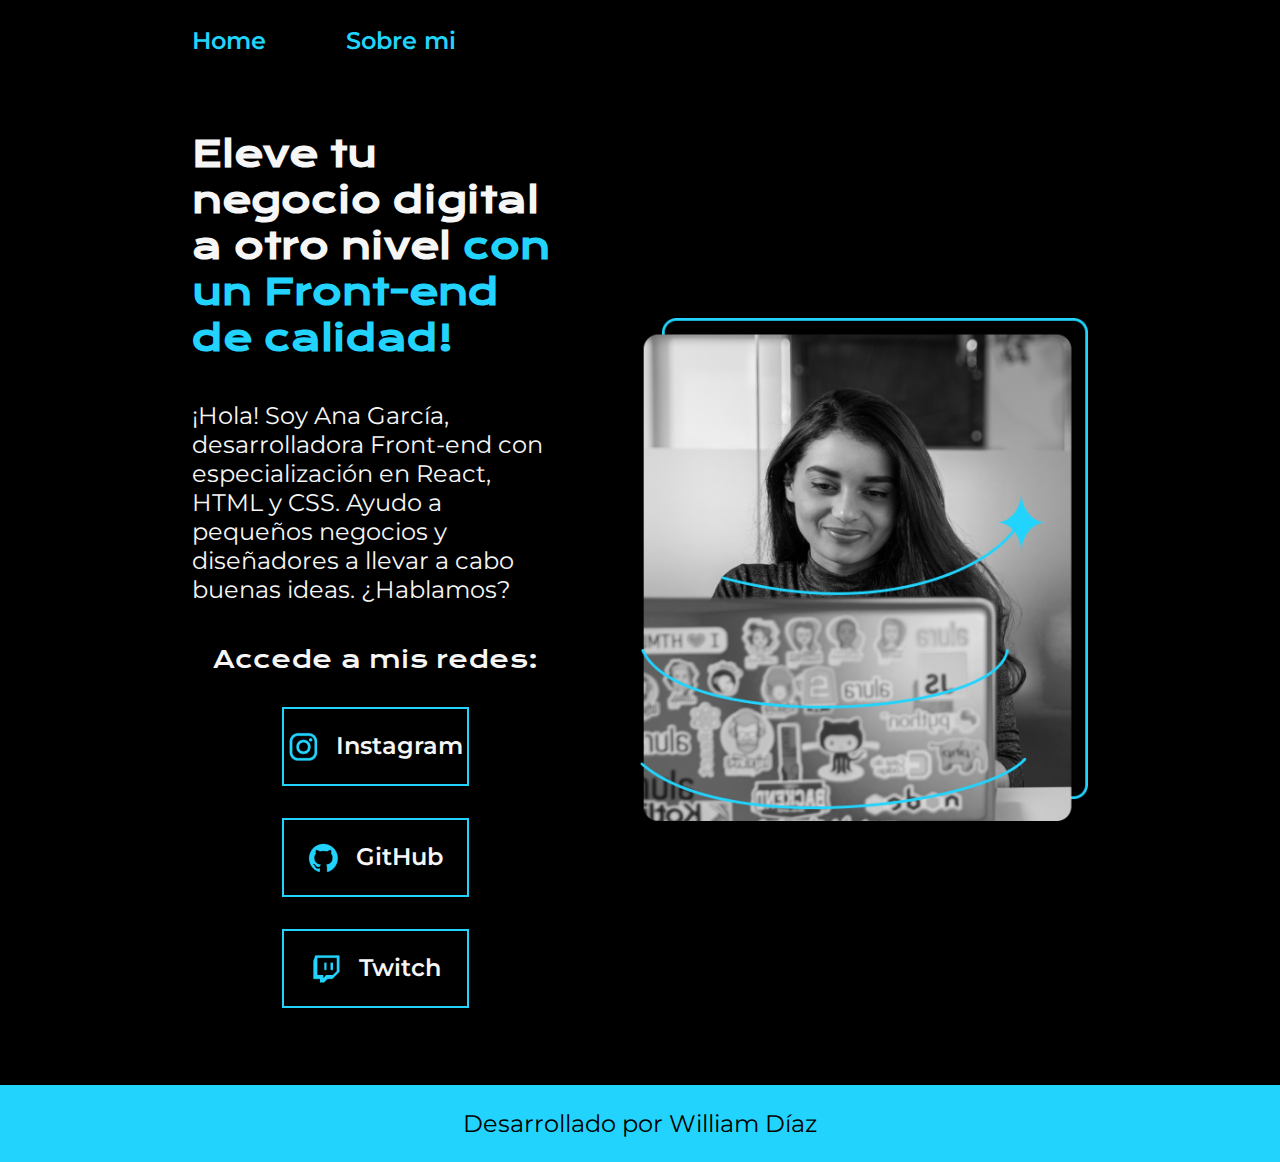
<file: index.html>
<!DOCTYPE html>
<html lang="es-mx">
<head>
    <meta charset="UTF-8"> 
    <meta http-equiv="X-UA-Compatible" content="IE=edge">
    <meta name="viewport" content="width=device-width, initial-scale=1.0">
    <title>Portafolio</title>
    <link rel="stylesheet" href=".\styles\style.css">

</head>
<body>
    <header class="header">
        <nav class="header_menu">
            <a class="header_menu_link" href="index.html">Home</a>
            <a class="header_menu_link" href="about.html">Sobre mi</a>
        </nav>
    </header>
    <main class="presentacion">
        <section class="presentacion__contenido">
            <h1 class="presentacion__contenido__titulo">
                Eleve tu negocio digital a otro nivel 
                <strong class="titulo-destaque">con un Front-end de calidad!
                </strong></h1>
                <p class="presentacion__contenido__texto">¡Hola! Soy Ana García, desarrolladora Front-end con
                    especialización en React, HTML y CSS. Ayudo a pequeños
                    negocios y diseñadores a llevar a cabo buenas ideas.
                    ¿Hablamos?

                </p>
                <div class="presentacion__enlaces">
                    <h2 class="presentacion__enlaces_subtitulo">
                        Accede a mis redes:
                    </h2>
                    <a class="presentacion__enlaces__link" href="https://instagram.com/">
                        <img src=".\assets\instagram.png">
                        Instagram
                    </a>
                    <a class="presentacion__enlaces__link" href="https://github.com/">
                        <img src=".\assets\github.png">
                        GitHub
                    </a>
                    <a class="presentacion__enlaces__link" href="https://www.twitch.tv/">
                        <img src=".\assets\twitch.png">
                        Twitch
                    </a>
                </div>
               
        </section>
            <img class="presentacion_imagen" src=".\assets\Imagem.png" alt="Foto de Ana García desarrolando un proyecto">
    </main>
    <footer>
        <p class="footer">
            Desarrollado por William Díaz
        </p>
    </footer>
</body>
</html>
</file>
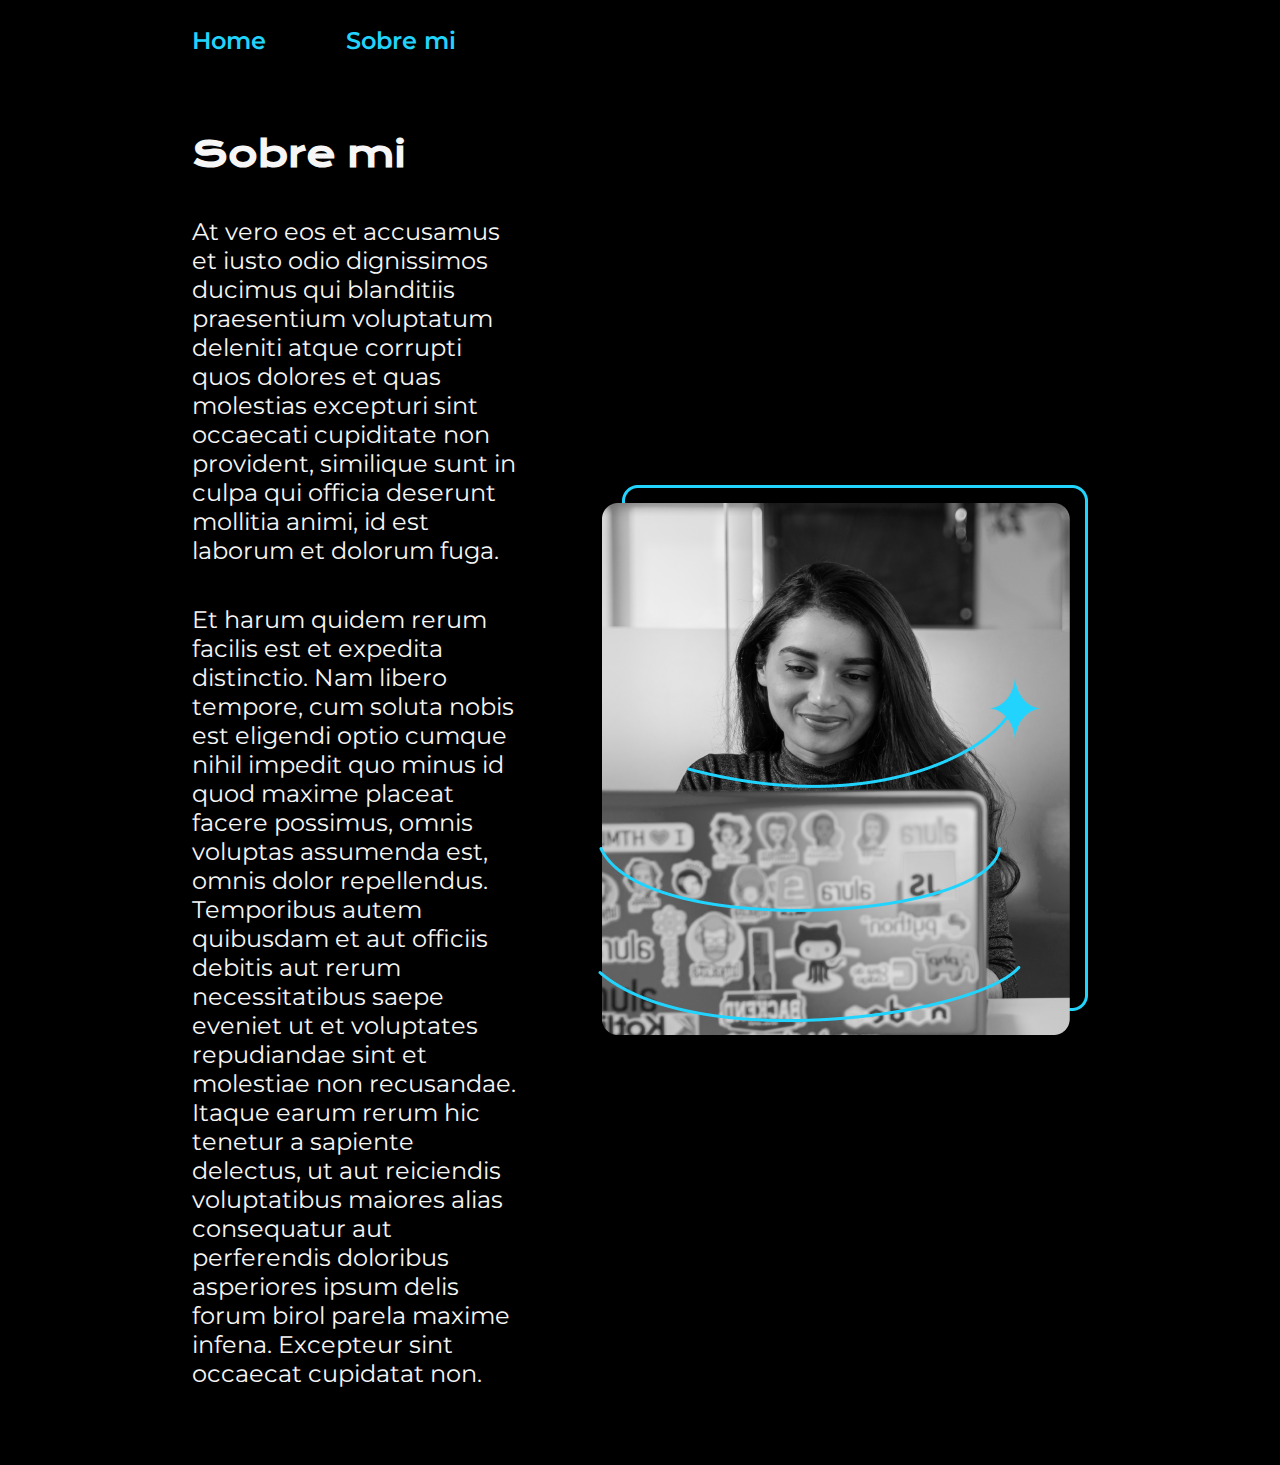
<file: about.html>
<!DOCTYPE html>
<html lang="es-col">
    <head>
        <meta charset="UTF-8"> 
        <meta http-equiv="X-UA-Compatible" content="IE=edge">
        <meta name="viewport" content="width=device-width, initial-scale=1.0">
        <title>Sobre mi</title>
        <link rel="stylesheet" href=".\styles\style.css">
    </head>
<body>
    <header class="header">
        <nav class="header_menu">
            <a class="header_menu_link" href="index.html">Home</a>
            <a class="header_menu_link" href="about.html">Sobre mi</a>
        </nav>
    </header>
    <main class="presentacion">
        <section class="presentacion__contenido">
            <h1 class="presentacion__contenido__titulo">Sobre mi</h1>
            <p class="presentacion__contenido__texto">At vero eos et accusamus et iusto odio dignissimos ducimus qui blanditiis 
                praesentium voluptatum deleniti atque corrupti quos dolores et quas 
                molestias excepturi sint occaecati cupiditate non provident, similique 
                sunt in culpa qui officia deserunt mollitia animi, id est laborum et dolorum fuga.</p>
            <p class="presentacion__contenido__texto">Et harum quidem rerum facilis est et expedita distinctio. Nam libero tempore, 
                cum soluta nobis est eligendi optio cumque nihil impedit quo minus id quod 
                maxime placeat facere possimus, omnis voluptas assumenda est, omnis dolor 
                repellendus. Temporibus autem quibusdam et aut officiis debitis aut rerum 
                necessitatibus saepe eveniet ut et voluptates repudiandae sint et molestiae 
                non recusandae. Itaque earum rerum hic tenetur a sapiente delectus, ut aut 
                reiciendis voluptatibus maiores alias consequatur aut perferendis doloribus 
                asperiores ipsum delis forum birol parela maxime infena. Excepteur sint occaecat 
                cupidatat non.</p>
        </section>
        <img src=".\assets\Imagem.png" alt="Foto de Ana García desarrolando un proyecto">
    </main>
</body>
</html>
</file>
